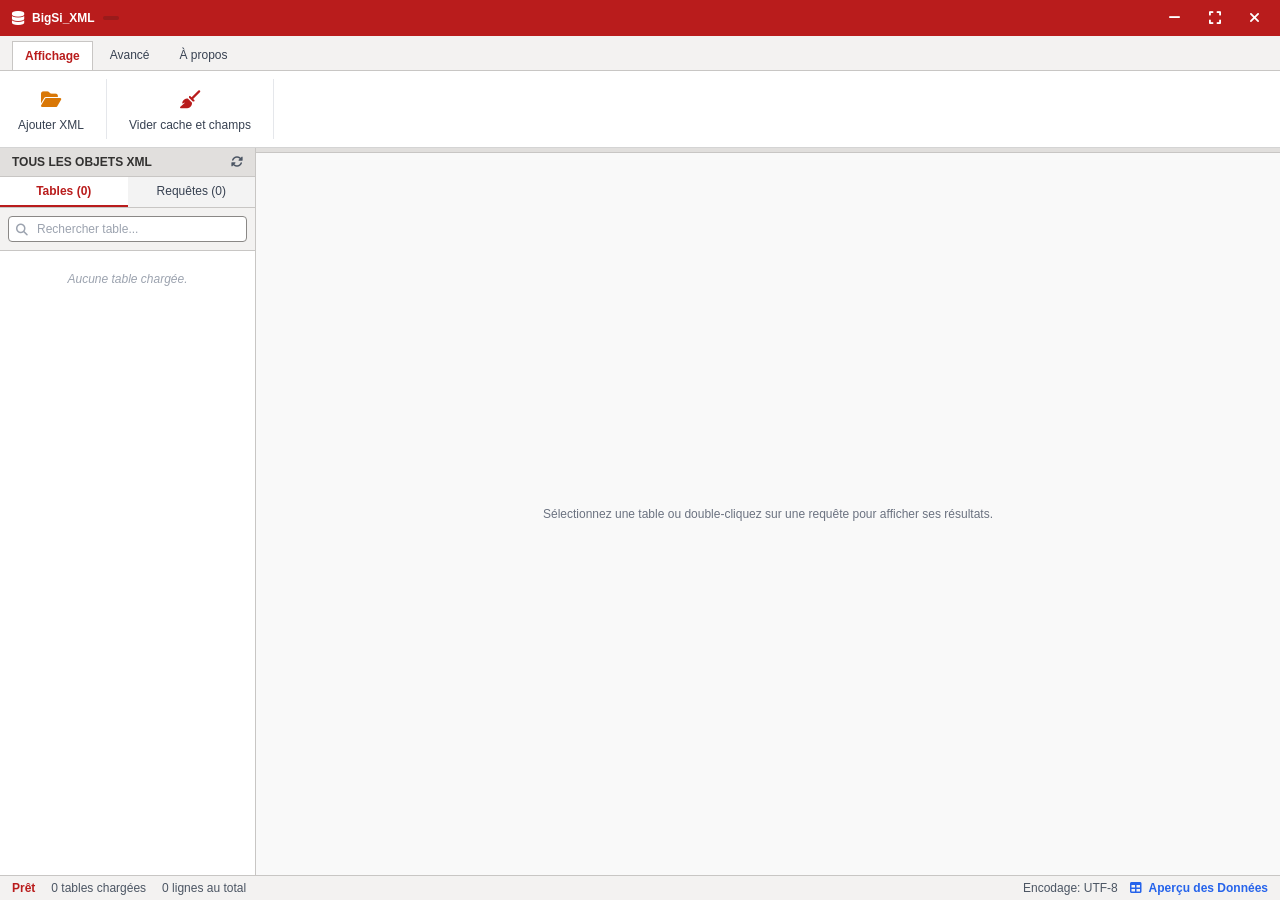
<file: index.html>
<!DOCTYPE html>
<html lang="fr" class="h-full">
<head>
    <meta charset="UTF-8">
    <meta name="viewport" content="width=device-width, initial-scale=1.0">
    <title>BigSi_XML</title>
    <!-- Dépendances locales : l'application fonctionne hors connexion après son premier chargement. -->
    <script src="vendor/tailwind/tailwindcss.js"></script>
    <script src="vendor/xlsx/xlsx.full.min.js"></script>
    <link rel="stylesheet" href="vendor/fontawesome/all.min.css">
    <link rel="stylesheet" href="css/styles.css">
</head>

<body class="h-full flex flex-col bg-[#f0f0f0] overflow-hidden text-xs">

    <!-- Barre de titre MS Access -->
    <div class="bg-[#b91c1c] text-white px-3 py-1.5 flex items-center justify-between shadow-sm select-none">
        <div class="flex items-center space-x-2">
            <i class="fa-solid fa-database text-sm"></i>
            <span class="font-bold">BigSi_XML</span>
            <span class="text-xs bg-red-800 px-2 py-0.5 rounded text-red-100" id="currentProjectTitle"></span>
        </div>
        <div class="flex items-center space-x-3 text-sm">
            <button onclick="minimizeWindow()" class="hover:bg-red-700 px-2 py-0.5 rounded"><i class="fa-solid fa-minus"></i></button>
            <button onclick="maximizeWindow()" class="hover:bg-red-700 px-2 py-0.5 rounded"><i class="fa-solid fa-expand"></i></button>
            <button onclick="closeWindow()" class="hover:bg-red-700 px-2 py-0.5 rounded"><i class="fa-solid fa-xmark"></i></button>
        </div>
    </div>

    <!-- Ruban MS Access (Ribbon) -->
    <div class="access-ribbon flex flex-col select-none">
        <div class="flex items-center gap-1 border-b border-[#c8c6c4] bg-[#f3f2f1] px-3 pt-1" role="tablist" aria-label="Mode du ruban">
            <button id="ribbonDisplayTab" type="button" role="tab" aria-selected="true" aria-controls="tab-display" onclick="switchRibbonMode('display')" class="border border-b-0 border-[#c8c6c4] bg-white px-3 py-1.5 font-semibold text-red-700">Affichage</button>
            <button id="ribbonAdvancedTab" type="button" role="tab" aria-selected="false" aria-controls="tab-advanced" onclick="switchRibbonMode('advanced')" class="border border-transparent px-3 py-1.5 text-gray-700 hover:bg-white">Avancé</button>
            <button id="ribbonAboutTab" type="button" role="tab" aria-selected="false" aria-controls="tab-about" onclick="showAboutTab()" class="border border-transparent px-3 py-1.5 text-gray-700 hover:bg-white">À propos</button>
        </div>
        <div id="tab-display" class="flex items-center px-3 py-2 space-x-4 bg-white" role="tabpanel" aria-labelledby="ribbonDisplayTab">
            <div class="flex flex-col items-center border-r pr-4 border-gray-200">
                <label for="xmlFileInput" class="flex w-full flex-col items-center justify-center text-center hover:bg-gray-100 p-1.5 rounded text-gray-700 cursor-pointer">
                    <i class="fa-solid fa-folder-open text-lg text-amber-600 mb-1"></i>
                    <span>Ajouter XML</span>
                </label>
            </div>
            <div class="flex flex-col items-center border-r pr-4 border-gray-200">
                <button type="button" onclick="clearAppCacheAndFields()" title="Effacer les tables importées, les champs, les requêtes sauvegardées et le brouillon local" class="flex flex-col items-center hover:bg-red-50 p-1.5 rounded text-gray-700">
                    <i class="fa-solid fa-broom text-lg text-red-700 mb-1"></i>
                    <span>Vider cache et champs</span>
                </button>
            </div>
        </div>
        <div id="tab-advanced" class="hidden items-center px-3 py-2 space-x-4 bg-white" role="tabpanel" aria-labelledby="ribbonAdvancedTab">
            <div class="flex flex-col items-center border-r pr-4 border-gray-200">
                <label for="xmlFileInput" class="flex w-full flex-col items-center justify-center text-center hover:bg-gray-100 p-1.5 rounded text-gray-700 cursor-pointer">
                    <i class="fa-solid fa-folder-open text-lg text-amber-600 mb-1"></i>
                    <span>Ajouter XML</span>
                </label>
            </div>
            <div class="flex flex-col items-center border-r pr-4 border-gray-200">
                <button type="button" onclick="clearAppCacheAndFields()" title="Effacer les tables importées, les champs, les requêtes sauvegardées et le brouillon local" class="flex flex-col items-center hover:bg-red-50 p-1.5 rounded text-gray-700">
                    <i class="fa-solid fa-broom text-lg text-red-700 mb-1"></i>
                    <span>Vider cache et champs</span>
                </button>
            </div>
            <div class="flex flex-col items-center border-r pr-4 border-gray-200">
                <button onclick="startNewQuery()" class="flex flex-col items-center hover:bg-gray-100 p-1.5 rounded text-gray-700">
                    <i class="fa-solid fa-file-circle-plus text-lg text-emerald-600 mb-1"></i>
                    <span>Nouvelle requête</span>
                </button>
            </div>
            <div class="flex flex-col items-center border-r pr-4 border-gray-200">
                <button id="executeQueryButton" onclick="showQueryResultsTab()" class="flex flex-col items-center bg-red-700 hover:bg-red-800 text-white p-1.5 rounded font-semibold shadow-sm disabled:opacity-60 disabled:cursor-wait">
                    <i class="fa-solid fa-play text-lg mb-1"></i>
                    <span>Exécuter la requête</span>
                </button>
            </div>
            <div class="flex flex-col items-center border-r pr-4 border-gray-200">
                <button id="showSqlButton" onclick="showSqlView()" disabled title="Sélectionnez une requête enregistrée" class="flex flex-col items-center p-1.5 rounded text-gray-700 hover:bg-gray-100 disabled:opacity-50 disabled:cursor-not-allowed disabled:hover:bg-transparent">
                    <i class="fa-solid fa-code text-lg text-cyan-700 mb-1"></i>
                    <span>Afficher SQL</span>
                </button>
            </div>
            <div class="flex flex-col items-center border-r pr-4 border-gray-200">
                <button id="saveQueryButton" onclick="saveCurrentQuery()" disabled title="Aucune modification à enregistrer" class="flex flex-col items-center p-1.5 rounded text-gray-700 hover:bg-gray-100 disabled:opacity-50 disabled:cursor-not-allowed disabled:hover:bg-transparent">
                    <i class="fa-solid fa-floppy-disk text-lg text-blue-600 mb-1"></i>
                    <span>Enregistrer la requête</span>
                </button>
            </div>
            <div class="flex flex-col items-center">
                <button id="exportRibbonButton" type="button" onclick="exportCurrentContextToExcel()" class="flex flex-col items-center bg-emerald-700 hover:bg-emerald-800 text-white p-1.5 rounded font-semibold shadow-sm disabled:opacity-60 disabled:cursor-not-allowed">
                    <i class="fa-solid fa-file-excel text-lg mb-1"></i>
                    <span>Exporter Excel</span>
                </button>
            </div>
        </div>
        <div id="tab-about" class="hidden min-h-0 flex-1 overflow-y-auto bg-white px-4 py-4" role="tabpanel" aria-labelledby="ribbonAboutTab">
            <div class="mx-auto max-w-5xl">
                <div class="mb-4 flex items-center gap-3 border-b border-red-100 pb-3">
                    <span class="flex h-11 w-11 items-center justify-center rounded-full bg-red-100 text-red-700">
                        <i class="fa-solid fa-database text-lg" aria-hidden="true"></i>
                    </span>
                    <div>
                        <h1 class="text-lg font-bold text-gray-800">À propos de BigSi_XML</h1>
                        <p class="text-sm text-gray-600">Un espace local pour importer, explorer et exploiter vos données XML.</p>
                    </div>
                </div>

                <ul class="grid gap-3 md:grid-cols-2" aria-label="Fonctionnalités de l’application">
                    <li class="flex gap-3 rounded-lg border border-amber-200 bg-amber-50 p-3">
                        <i class="fa-solid fa-file-import mt-0.5 text-amber-700" aria-hidden="true"></i>
                        <div><h2 class="font-semibold text-amber-900">Importer des fichiers XML</h2><p class="mt-1 text-gray-700">Chargez vos fichiers XML et consultez les données sous forme de tables.</p></div>
                    </li>
                    <li class="flex gap-3 rounded-lg border border-blue-200 bg-blue-50 p-3">
                        <i class="fa-solid fa-hard-drive mt-0.5 text-blue-700" aria-hidden="true"></i>
                        <div><h2 class="font-semibold text-blue-900">Retrouver vos données</h2><p class="mt-1 text-gray-700">Les tables, requêtes et résultats sont conservés localement dans le navigateur, y compris après sa fermeture.</p></div>
                    </li>
                    <li class="flex gap-3 rounded-lg border border-violet-200 bg-violet-50 p-3">
                        <i class="fa-solid fa-diagram-project mt-0.5 text-violet-700" aria-hidden="true"></i>
                        <div><h2 class="font-semibold text-violet-900">Créer et consulter des requêtes</h2><p class="mt-1 text-gray-700">Concevez des requêtes, consultez leurs résultats ou leur SQL, et accédez aux requêtes partagées.</p></div>
                    </li>
                    <li class="flex gap-3 rounded-lg border border-emerald-200 bg-emerald-50 p-3">
                        <i class="fa-solid fa-file-excel mt-0.5 text-emerald-700" aria-hidden="true"></i>
                        <div><h2 class="font-semibold text-emerald-900">Explorer et exporter</h2><p class="mt-1 text-gray-700">Filtrez et triez les données affichées, puis exportez les tables ou résultats vers Excel.</p></div>
                    </li>
                    <li class="flex gap-3 rounded-lg border border-rose-200 bg-rose-50 p-3 md:col-span-2">
                        <i class="fa-solid fa-eraser mt-0.5 text-rose-700" aria-hidden="true"></i>
                        <div><h2 class="font-semibold text-rose-900">Gérer vos données locales</h2><p class="mt-1 text-gray-700">Utilisez « Vider cache et champs » pour effacer les données et requêtes conservées dans ce navigateur.</p></div>
                    </li>
                </ul>

                <div class="mt-4 rounded-lg border border-sky-200 bg-sky-50 p-4">
                    <h2 class="flex items-center gap-2 font-bold text-sky-900"><i class="fa-solid fa-envelope" aria-hidden="true"></i>Une question ou une idée à proposer ?</h2>
                    <p class="mt-1 text-gray-700">Pour toute demande d’information ou proposition d’idée, contactez le concepteur :</p>
                    <p class="mt-2 font-semibold text-sky-900">Adil Mourahi — Chef de service d’information à Safi</p>
                    <a class="mt-1 inline-flex items-center gap-2 font-semibold text-blue-700 underline hover:text-blue-900" href="mailto:adil.mourahi@men.gov.ma">
                        <i class="fa-solid fa-at" aria-hidden="true"></i>adil.mourahi@men.gov.ma
                    </a>
                </div>
            </div>
        </div>
        <input type="file" id="xmlFileInput" accept=".xml,text/xml,application/xml" multiple class="sr-only" aria-label="Sélectionner des fichiers XML" onchange="handleFileSelect(event)">
    </div>

    <!-- Corps principal style Access (Navigation pane à gauche, Concepteur au centre) -->
    <div id="appMainWorkspace" class="flex-1 flex overflow-hidden">

        <!-- Panneau de Navigation (Navigation Pane) -->
        <div class="w-64 bg-[#f3f2f1] border-r border-[#c8c6c4] flex flex-col select-none">
            <div class="bg-[#e1dfdd] px-3 py-1.5 font-bold text-[#323130] flex items-center justify-between border-b border-[#c8c6c4]">
                <span>TOUS LES OBJETS XML</span>
                <button onclick="refreshNavigationPane()" class="text-gray-600 hover:text-black"><i class="fa-solid fa-rotate"></i></button>
            </div>
            <div class="flex bg-[#f3f3f3] border-b border-[#c8c6c4]" role="tablist" aria-label="Objets">
                <button id="tablesTab" type="button" role="tab" aria-selected="true" aria-controls="navTablesPanel" onclick="switchNavigationTab('tables')" class="flex-1 px-3 py-1.5 font-semibold text-red-700 border-b-2 border-red-700 bg-white">Tables (<span id="tableTabCount">0</span>)</button>
                <button id="queriesTab" type="button" role="tab" aria-selected="false" aria-controls="navQueriesPanel" onclick="switchNavigationTab('queries')" class="flex-1 px-3 py-1.5 text-gray-700 border-b-2 border-transparent hover:bg-white">Requêtes (<span id="queryTabCount">0</span>)</button>
            </div>
            <div id="navTablesPanel" role="tabpanel" aria-labelledby="tablesTab" class="flex-1 min-h-0 flex flex-col">
                <div class="p-2 border-b border-[#c8c6c4]">
                    <div class="relative">
                        <i class="fa-solid fa-search absolute left-2 top-2 text-gray-400"></i>
                        <input type="text" id="navSearchInput" oninput="filterNavTables()" placeholder="Rechercher table..." class="w-full pl-7 pr-2 py-1 bg-white border border-[#8a8886] rounded text-xs focus:outline-none focus:border-blue-600">
                    </div>
                </div>
                <div id="tableSelectionToolbar" class="hidden px-2 py-1.5 bg-red-50 border-b border-red-200 flex items-center justify-between gap-2">
                    <div class="flex items-center gap-2">
                        <input id="selectAllTablesCheckbox" type="checkbox" class="accent-red-700" aria-label="Tout sélectionner" title="Tout sélectionner" />
                        <span id="tableSelectionCount" class="text-gray-700">0 sélectionnée</span>
                    </div>
                    <div class="flex items-center gap-2">
                        <button id="deleteSelectedTablesButton" onclick="deleteSelectedTables()" disabled class="bg-red-700 hover:bg-red-800 disabled:opacity-50 disabled:cursor-not-allowed text-white px-2 py-1 rounded text-xs font-semibold">
                            <i class="fa-solid fa-trash-can mr-1"></i>Supprimer
                        </button>
                        <button onclick="clearTableSelection()" class="text-gray-600 hover:text-black px-1" title="Annuler la sélection" aria-label="Annuler la sélection"><i class="fa-solid fa-xmark"></i></button>
                    </div>
                </div>
                <div id="navTableList" class="flex-1 min-h-0 overflow-y-auto p-1 space-y-0.5 bg-white">
                    <div class="text-gray-400 text-center py-4 italic">Aucune table chargée.</div>
                </div>
            </div>
            <div id="navQueriesPanel" role="tabpanel" aria-labelledby="queriesTab" class="hidden flex-1 min-h-0 flex flex-col">
                <div class="flex items-center justify-between border-b border-[#c8c6c4] bg-[#f3f2f1] px-2 py-1">
                    <span class="font-semibold text-gray-700">Requêtes partagées</span>
                    <button type="button" onclick="loadSheetQueries()" class="px-2 py-1 text-blue-700 hover:bg-white rounded" title="Actualiser depuis Google Sheets">
                        <i class="fa-solid fa-rotate mr-1"></i>Actualiser
                    </button>
                </div>
                <div id="sheetQueryStatus" class="px-2 py-1 text-gray-500 text-[11px]" aria-live="polite">Cliquez sur Actualiser pour charger les requêtes partagées.</div>
                <div id="sheetQueryList" class="min-h-0 overflow-y-auto p-1 space-y-0.5 bg-white" style="max-height: 45%;"></div>
                <div class="border-y border-[#c8c6c4] bg-[#f3f2f1] px-2 py-1 font-semibold text-gray-700">Mes requêtes</div>
                <div id="savedQueryList" class="flex-1 min-h-0 overflow-y-auto p-1 space-y-0.5 bg-white">
                    <div class="text-gray-400 text-center py-3 italic">Aucune requête enregistrée.</div>
                </div>
            </div>
        </div>

        <!-- Espace Central : Concepteur de Requêtes Visuel + Grille de Critères -->
        <div class="flex-1 flex flex-col bg-white overflow-hidden relative" ondragover="allowQueryDrop(event)" ondrop="dropQueryToWorkspace(event)">
            <div id="workspaceTabs" class="flex items-center gap-1 overflow-x-auto border-b border-[#c8c6c4] bg-[#e1dfdd] px-2 pt-1" role="group" aria-label="Onglets et vues de travail">
                <div id="tableWorkspaceTabs" class="flex items-center gap-1" role="tablist" aria-label="Tables ouvertes"></div>
                <div id="queryViewButtons" class="ml-auto flex shrink-0 items-center gap-1" role="group" aria-label="Vue de la requête">
                    <button id="queryDesignViewButton" type="button" onclick="showQueryDesignTab()" class="rounded border border-[#8a8886] bg-white px-2 py-1 text-xs font-semibold text-red-700" aria-pressed="true">
                        <i class="fa-solid fa-diagram-project mr-1"></i>Vue requête
                    </button>
                    <button id="queryResultsViewButton" type="button" onclick="showQueryResultsTab()" class="rounded border border-transparent px-2 py-1 text-xs text-gray-700 hover:bg-white" aria-pressed="false">
                        <i class="fa-solid fa-table-list mr-1"></i>Vue table
                    </button>
                    <button id="displayExportButton" type="button" onclick="exportCurrentContextToExcel()" class="hidden rounded border border-emerald-700 bg-emerald-700 px-2 py-1 text-xs font-semibold text-white hover:bg-emerald-800 disabled:cursor-not-allowed disabled:opacity-60" title="Exporter les résultats dans Excel">
                        <i class="fa-solid fa-file-excel mr-1"></i>Exporter Excel
                    </button>
                    <button id="querySqlViewButton" type="button" onclick="showQuerySqlTab()" class="rounded border border-transparent px-2 py-1 text-xs text-gray-700 hover:bg-white" aria-pressed="false">
                        <i class="fa-solid fa-code mr-1"></i>Vue SQL
                    </button>
                </div>
            </div>

            <!-- Zone Visuelle ERD (Tables glissables & redimensionnables avec SVG) -->
            <div id="erdCanvas" class="flex-1 relative bg-[#faf9f8] overflow-auto" style="background-image: radial-gradient(#c8c6c4 1px, transparent 1px); background-size: 20px 20px;" ondragover="allowDrop(event)" ondrop="dropTableCard(event)">
                <svg id="erdSvg" class="absolute inset-0 w-full h-full pointer-events-none" style="z-index: 1; min-width: 2000px; min-height: 2000px;">
                    <!-- Les liaisons SVG entre tables -->
                </svg>
                <div id="tablesContainer" class="absolute inset-0 pointer-events-none" style="min-width: 2000px; min-height: 2000px;">
                    <!-- Les cartes de tables injectées ici -->
                </div>
            </div>

            <!-- Grille de Requête style Access (Query Design Grid) en bas -->
            <div id="queryGridPanel" class="h-56 border-t-2 border-[#c8c6c4] bg-[#f3f2f1] flex flex-col select-none">
                <div class="bg-[#e1dfdd] px-3 py-1 font-bold text-gray-700 border-b border-[#c8c6c4] flex items-center justify-between">
                    <span><i class="fa-solid fa-table-cells text-red-700 mr-1.5"></i> Grille de Création de Requête & Filtres (MS Access)</span>
                    <button id="addQueryColumnButton" type="button" onclick="addQueryColumn()" class="rounded px-2 py-0.5 text-xs font-semibold text-blue-700 hover:bg-white" title="Ajouter une colonne à la grille de requête">
                        <i class="fa-solid fa-plus mr-1"></i>Ajouter une colonne
                    </button>
                </div>
                <div class="flex-1 overflow-auto bg-white p-2">
                    <table class="border-collapse">
                        <tbody id="queryGridBody">
                            <!-- Généré dynamiquement -->
                        </tbody>
                    </table>
                </div>
            </div>

            <div id="tableWorkspace" class="hidden flex-1 min-h-0 flex-col overflow-hidden bg-[#f9f9f9]" role="tabpanel" aria-label="Données de la table">
                <div class="flex items-center justify-between border-b border-[#c8c6c4] bg-[#e1dfdd] px-3 py-1.5">
                    <span id="tableWorkspaceTitle" class="font-semibold text-gray-700"></span>
                </div>
                <div id="tableWorkspaceContainer" class="flex-1 overflow-auto p-4"></div>
            </div>
            <div id="queryResultsWorkspace" class="hidden flex-1 min-h-0 flex-col overflow-hidden bg-[#f9f9f9]" role="tabpanel" aria-label="Résultats de la requête">
                <div class="flex items-center justify-between border-b border-[#c8c6c4] bg-[#e1dfdd] px-3 py-1.5">
                    <div class="flex min-w-0 items-center gap-2">
                        <span id="queryResultsWorkspaceTitle" class="truncate font-semibold text-gray-700">Résultats de la requête</span>
                        <button id="closeQueryResultsButton" type="button" onclick="closeQueryResultsTab()" class="shrink-0 rounded px-1 text-gray-500 hover:bg-gray-200 hover:text-red-700" title="Fermer les résultats" aria-label="Fermer les résultats">
                            <i class="fa-solid fa-xmark" aria-hidden="true"></i>
                        </button>
                    </div>
                    <span id="queryResultsWorkspaceCount" class="text-gray-600">0 enregistrement(s)</span>
                </div>
                <div id="queryResultsWorkspaceContainer" class="flex-1 min-h-0 overflow-auto p-4"></div>
            </div>
            <div id="querySqlWorkspace" class="hidden flex-1 min-h-0 flex-col overflow-hidden bg-[#1f2937]" role="tabpanel" aria-label="Requête SQL">
                <div class="flex items-center justify-between border-b border-gray-600 bg-gray-800 px-3 py-1.5">
                    <span id="querySqlWorkspaceTitle" class="font-semibold text-gray-100">SQL : Requête</span>
                </div>
                <pre id="querySqlWorkspaceText" class="flex-1 min-h-0 overflow-auto whitespace-pre-wrap p-4 font-mono text-sm text-gray-100"></pre>
            </div>
            <div id="displayHomeWorkspace" class="hidden flex-1 items-center justify-center bg-[#f9f9f9] text-gray-500" role="status">
                Sélectionnez une table ou double-cliquez sur une requête pour afficher ses résultats.
            </div>

            <div id="workspaceTransitionOverlay" class="absolute inset-0 z-[45] hidden items-center justify-center bg-white/70" role="status" aria-live="polite">
                <div class="flex items-center gap-3 rounded border border-gray-300 bg-white px-4 py-3 text-gray-800 shadow-lg">
                    <i class="fa-solid fa-spinner animate-spin text-lg text-red-700"></i>
                    <span id="workspaceTransitionMessage" class="font-semibold">Changement de vue...</span>
                </div>
            </div>
        </div>
    </div>

    <!-- Barre d'état Access (Status Bar) -->
    <div id="appStatusBar" class="bg-[#f3f2f1] border-t border-[#c8c6c4] px-3 py-1 flex items-center justify-between text-gray-600 text-xs select-none">
        <div class="flex items-center space-x-4">
            <span id="statusBarMode" class="font-semibold text-red-700">Prêt</span>
            <span id="statusBarTablesCount">0 tables chargées</span>
            <span id="statusBarRowsCount">0 lignes au total</span>
        </div>
        <div class="flex items-center space-x-3">
            <span>Encodage: UTF-8</span>
            <button onclick="openDataPreviewModal()" class="hover:underline text-blue-600 font-semibold"><i class="fa-solid fa-table mr-1"></i> Aperçu des Données</button>
        </div>
    </div>

    <div id="xmlLoadingOverlay" class="fixed inset-0 bg-black/40 z-[60] hidden flex items-center justify-center" role="status" aria-live="polite">
        <div class="w-80 max-w-[90vw] bg-white rounded shadow-2xl border border-gray-400 p-5">
            <div class="flex items-center gap-3 mb-4">
                <i class="fa-solid fa-spinner animate-spin text-xl text-red-700"></i>
                <span id="xmlLoadingMessage" class="font-semibold text-gray-800">Lecture du fichier XML...</span>
            </div>
            <div class="h-2 overflow-hidden rounded bg-gray-200">
                <div id="xmlLoadingProgress" class="h-full bg-red-700 transition-[width] duration-150"></div>
            </div>
            <div id="xmlLoadingPercent" class="mt-2 text-right text-gray-500">0%</div>
        </div>
    </div>

    <div id="exportLoadingOverlay" class="fixed inset-0 bg-black/40 z-[60] hidden flex items-center justify-center" role="status" aria-live="polite">
        <div class="w-80 max-w-[90vw] bg-white rounded shadow-2xl border border-gray-400 p-5">
            <div class="flex items-center gap-3 mb-2">
                <i class="fa-solid fa-spinner animate-spin text-xl text-emerald-700"></i>
                <div>
                    <div id="exportLoadingMessage" class="font-semibold text-gray-800">Export Excel en cours...</div>
                    <div class="mt-1 text-gray-600">Le fichier est en préparation.</div>
                </div>
            </div>
            <div class="h-2 overflow-hidden rounded bg-gray-200">
                <div id="exportLoadingProgress" class="h-full w-full animate-pulse rounded bg-emerald-700"></div>
            </div>
        </div>
    </div>

    <div id="queryExecutionOverlay" class="fixed inset-0 bg-black/40 z-[60] hidden flex items-center justify-center" role="status" aria-live="polite">
        <div class="w-96 max-w-[90vw] bg-white rounded shadow-2xl border border-gray-400 p-5">
            <div class="flex items-center gap-3">
                <i class="fa-solid fa-spinner animate-spin text-xl text-red-700"></i>
                <div>
                    <div id="queryExecutionMessage" class="font-semibold text-gray-800">Exécution de la requête...</div>
                    <div class="mt-1 text-gray-600">Le traitement peut prendre quelques instants.</div>
                </div>
            </div>
            <button type="button" onclick="cancelQueryExecution()" class="mt-4 w-full rounded bg-gray-700 px-3 py-1.5 text-xs font-semibold text-white hover:bg-gray-800">
                <i class="fa-solid fa-stop mr-1"></i>Arrêter l’exécution
            </button>
        </div>
    </div>

    <div id="sqlViewModal" class="fixed inset-0 bg-black/50 z-[65] hidden items-center justify-center p-4" role="dialog" aria-modal="true" aria-labelledby="sqlViewTitle">
        <div class="flex max-h-[85vh] w-full max-w-4xl flex-col overflow-hidden rounded border border-gray-400 bg-white shadow-2xl">
            <div class="flex items-center justify-between bg-[#b91c1c] px-4 py-2 font-bold text-white">
                <span id="sqlViewTitle"><i class="fa-solid fa-code mr-2"></i>Requête en mode SQL</span>
                <button type="button" onclick="closeSqlView()" class="text-lg" aria-label="Fermer"><i class="fa-solid fa-xmark"></i></button>
            </div>
            <textarea id="sqlQueryText" oninput="updateSqlEditorState()" spellcheck="false" autocapitalize="off" autocomplete="off" class="min-h-48 w-full flex-1 resize-none overflow-auto whitespace-pre bg-[#1f2937] p-4 font-mono text-sm text-gray-100 focus:outline-none focus:ring-2 focus:ring-cyan-600"></textarea>
            <div class="flex justify-between border-t border-gray-300 bg-gray-100 px-4 py-2">
                <button type="button" onclick="applySqlView()" class="rounded bg-emerald-700 px-4 py-1.5 text-xs font-semibold text-white hover:bg-emerald-800">Appliquer</button>
                <div class="flex gap-2">
                    <button id="saveSqlButton" type="button" onclick="saveSqlView()" disabled class="rounded bg-blue-700 px-4 py-1.5 text-xs font-semibold text-white hover:bg-blue-800 disabled:cursor-not-allowed disabled:opacity-50">Enregistrer SQL</button>
                    <button type="button" onclick="closeSqlView()" class="rounded bg-gray-700 px-4 py-1.5 text-xs font-semibold text-white hover:bg-gray-800">Fermer</button>
                </div>
            </div>
        </div>
    </div>

    <div id="xmlImportNotification" class="fixed inset-0 z-[70] hidden items-center justify-center bg-black/40 p-4" role="dialog" aria-modal="true" aria-labelledby="xmlImportNotificationTitle">
        <div class="w-96 max-w-full overflow-hidden rounded border border-gray-300 bg-white shadow-2xl">
            <div class="flex items-center gap-3 border-b border-gray-200 px-4 py-3">
                <i class="fa-solid fa-circle-check text-xl text-emerald-600"></i>
                <div id="xmlImportNotificationTitle" class="font-semibold text-gray-900">Import XML réussi</div>
                <button type="button" onclick="hideXmlImportNotification()" class="ml-auto text-gray-500 hover:text-black" aria-label="Fermer la fenêtre"><i class="fa-solid fa-xmark"></i></button>
            </div>
            <div id="xmlImportNotificationDetails" class="break-words whitespace-pre-line px-4 py-4 text-gray-700"></div>
            <div class="flex justify-end border-t border-gray-200 bg-gray-50 px-4 py-3">
                <button type="button" onclick="hideXmlImportNotification()" class="rounded bg-emerald-700 px-4 py-1.5 text-xs font-semibold text-white hover:bg-emerald-800">OK</button>
            </div>
        </div>
    </div>

    <!-- Modal Modal Propriétés de Jointure (MS Access Join Properties) -->
    <div id="joinModal" class="fixed inset-0 bg-black/40 z-50 hidden flex items-center justify-center">
        <div class="bg-white rounded shadow-2xl w-96 border border-gray-400 overflow-hidden">
            <div class="bg-[#b91c1c] text-white px-3 py-2 flex items-center justify-between font-bold">
                <span>Propriétés de jointure</span>
                <button onclick="closeJoinModal()"><i class="fa-solid fa-xmark"></i></button>
            </div>
            <div class="p-4 space-y-4">
                <div class="text-gray-700 text-xs" id="joinModalDesc">Sélectionnez le type de jointure entre les tables :</div>
                <div class="space-y-2">
                    <label class="flex items-start space-x-2 p-2 rounded hover:bg-gray-100 cursor-pointer border border-transparent hover:border-gray-300">
                        <input type="radio" name="joinType" value="INNER" class="mt-0.5">
                        <div>
                            <span class="font-bold text-gray-900 block">1. INNER JOIN (Équijointure)</span>
                            <span class="text-gray-500 text-[11px]">N'inclure que les lignes où les champs joints sont égaux dans les deux tables.</span>
                        </div>
                    </label>
                    <label class="flex items-start space-x-2 p-2 rounded hover:bg-gray-100 cursor-pointer border border-transparent hover:border-gray-300">
                        <input type="radio" name="joinType" value="LEFT" checked class="mt-0.5">
                        <div>
                            <span class="font-bold text-gray-900 block">2. LEFT JOIN (Tous les enregistrements de A)</span>
                            <span class="text-gray-500 text-[11px]">Inclure tous les enregistrements de la première table et uniquement les correspondances de la seconde.</span>
                        </div>
                    </label>
                    <label class="flex items-start space-x-2 p-2 rounded hover:bg-gray-100 cursor-pointer border border-transparent hover:border-gray-300">
                        <input type="radio" name="joinType" value="RIGHT" class="mt-0.5">
                        <div>
                            <span class="font-bold text-gray-900 block">3. RIGHT JOIN (Tous les enregistrements de B)</span>
                            <span class="text-gray-500 text-[11px]">Inclure tous les enregistrements de la seconde table et uniquement les correspondances de la première.</span>
                        </div>
                    </label>
                </div>
            </div>
            <div class="bg-gray-100 px-4 py-2.5 flex justify-between items-center border-t border-gray-300">
                <button onclick="deleteCurrentJoin()" class="bg-red-600 hover:bg-red-700 text-white px-3 py-1 rounded text-xs font-medium">Supprimer la liaison</button>
                <div class="space-x-2">
                    <button onclick="closeJoinModal()" class="bg-gray-300 hover:bg-gray-400 text-gray-800 px-3 py-1 rounded text-xs">Annuler</button>
                    <button onclick="saveJoinProperties()" class="bg-blue-600 hover:bg-blue-700 text-white px-3 py-1 rounded text-xs font-semibold">OK</button>
                </div>
            </div>
        </div>
    </div>

    <!-- Modal Modal d'Aperçu des Données (Datasheet View) -->
    <div id="dataPreviewModal" class="fixed inset-0 bg-black/50 z-50 hidden flex items-center justify-center p-6">
        <div class="bg-white rounded shadow-2xl w-full h-full max-w-6xl max-h-[90vh] flex flex-col border border-gray-400 overflow-hidden">
            <div class="bg-[#b91c1c] text-white px-4 py-2 flex items-center justify-between font-bold">
                <span id="dataPreviewTitle"><i class="fa-solid fa-table mr-2"></i> Feuille de Données (Datasheet View)</span>
                <button onclick="closeDataPreviewModal()" class="text-lg"><i class="fa-solid fa-xmark"></i></button>
            </div>
            <div class="flex-1 overflow-auto p-4 bg-[#f9f9f9]" id="dataPreviewContainer">
                <!-- Tableau des résultats injecté ici -->
            </div>
            <div class="bg-gray-200 px-4 py-2 flex justify-between items-center border-t border-gray-300">
                <span id="dataPreviewCount" class="text-gray-700 font-medium">0 enregistrement(s)</span>
                <div class="flex items-center gap-2">
                    <button id="exportQueryResultButton" onclick="exportQueryResults()" disabled class="bg-emerald-700 hover:bg-emerald-800 disabled:opacity-50 disabled:cursor-not-allowed text-white px-4 py-1 rounded text-xs font-semibold">
                        <i class="fa-solid fa-file-excel mr-1"></i>Exporter Excel
                    </button>
                    <button onclick="closeDataPreviewModal()" class="bg-gray-700 hover:bg-gray-800 text-white px-4 py-1 rounded text-xs font-semibold">Fermer</button>
                </div>
            </div>
        </div>
    </div>

    <!-- Modal d'ajout de table au schéma -->
    <div id="addTableModal" class="fixed inset-0 bg-black/40 z-50 hidden flex items-center justify-center">
        <div class="bg-white rounded shadow-2xl w-80 border border-gray-400 overflow-hidden">
            <div class="bg-[#b91c1c] text-white px-3 py-2 flex items-center justify-between font-bold">
                <span>Ajouter des tables au schéma</span>
                <button onclick="closeAddTableModal()"><i class="fa-solid fa-xmark"></i></button>
            </div>
            <div class="p-3 max-h-60 overflow-y-auto space-y-1" id="addTableModalList">
                <!-- Liste des tables disponibles à ajouter -->
            </div>
            <div class="bg-gray-100 px-3 py-2 text-right border-t border-gray-300">
                <button onclick="closeAddTableModal()" class="bg-gray-300 hover:bg-gray-400 text-gray-800 px-3 py-1 rounded text-xs">Fermer</button>
            </div>
        </div>
    </div>

    <div id="queryNameModal" class="fixed inset-0 bg-black/40 z-50 hidden flex items-center justify-center">
        <form class="bg-white rounded shadow-2xl w-96 border border-gray-400 overflow-hidden" onsubmit="saveQueryFromDialog(event)">
            <div class="bg-[#b91c1c] text-white px-3 py-2 flex items-center justify-between font-bold">
                <span id="queryNameModalTitle">Enregistrer la requête</span>
                <button type="button" onclick="closeQueryNameModal()" aria-label="Fermer"><i class="fa-solid fa-xmark"></i></button>
            </div>
            <div class="p-4">
                <label for="queryNameInput" class="block mb-2 text-gray-700">Nom de la requête</label>
                <input id="queryNameInput" type="text" required maxlength="100" class="w-full border border-gray-400 px-2 py-1.5 focus:outline-none focus:border-blue-600" autocomplete="off">
            </div>
            <div class="bg-gray-100 px-4 py-2 flex justify-end gap-2 border-t border-gray-300">
                <button type="button" onclick="closeQueryNameModal()" class="bg-gray-300 hover:bg-gray-400 text-gray-800 px-3 py-1 rounded text-xs">Annuler</button>
                <button id="queryNameSubmitButton" type="submit" class="bg-red-700 hover:bg-red-800 text-white px-3 py-1 rounded text-xs font-semibold">Enregistrer</button>
            </div>
        </form>
    </div>
    <div id="newQueryConfirmModal" class="fixed inset-0 bg-black/40 z-[75] hidden flex items-center justify-center p-4" role="dialog" aria-modal="true" aria-labelledby="newQueryConfirmTitle">
        <div class="w-96 max-w-full overflow-hidden rounded border border-gray-400 bg-white shadow-2xl">
            <div class="bg-[#b91c1c] px-4 py-2 font-bold text-white">
                <span id="newQueryConfirmTitle">Nouvelle requête</span>
            </div>
            <div class="px-4 py-5 text-gray-800">Enregistrer les modifications avant de créer une nouvelle requête ?</div>
            <div class="flex justify-end gap-2 border-t border-gray-300 bg-gray-100 px-4 py-2">
                <button type="button" onclick="resolveNewQueryConfirmation('cancel')" class="rounded bg-gray-300 px-3 py-1.5 text-xs text-gray-800 hover:bg-gray-400">Annuler</button>
                <button type="button" onclick="resolveNewQueryConfirmation('no')" class="rounded bg-amber-600 px-3 py-1.5 text-xs font-semibold text-white hover:bg-amber-700">Non</button>
                <button type="button" onclick="resolveNewQueryConfirmation('yes')" class="rounded bg-blue-700 px-3 py-1.5 text-xs font-semibold text-white hover:bg-blue-800">Oui</button>
            </div>
        </div>
    </div>
    <div id="savedQueryContextMenu" class="fixed z-[80] hidden min-w-36 overflow-hidden rounded border border-gray-300 bg-white py-1 shadow-xl" role="menu" aria-label="Actions sur la requête">
        <button type="button" data-query-action="duplicate" onclick="handleSavedQueryContextAction('duplicate')" role="menuitem" class="block w-full px-3 py-1.5 text-left text-gray-800 hover:bg-gray-100">
            <i class="fa-regular fa-copy mr-2 text-gray-500"></i>Dupliquer
        </button>
        <button type="button" data-query-action="rename" onclick="handleSavedQueryContextAction('rename')" role="menuitem" class="block w-full px-3 py-1.5 text-left text-gray-800 hover:bg-gray-100">
            <i class="fa-solid fa-pen mr-2 text-gray-500"></i>Renommer
        </button>
        <button type="button" data-query-action="delete" onclick="handleSavedQueryContextAction('delete')" role="menuitem" class="block w-full px-3 py-1.5 text-left text-red-700 hover:bg-red-50">
            <i class="fa-solid fa-trash-can mr-2"></i>Supprimer
        </button>
    </div>

    <script src="js/compatibility.js"></script>
    <script src="js/xml-cache.js"></script>
    <script src="js/xml-parser-manager.js"></script>
    <script src="js/app.js?cache=bigsi-xml-v56"></script>
    <script>
        if ('serviceWorker' in navigator) {
            window.addEventListener('load', function () {
                navigator.serviceWorker.register('./service-worker.js').catch(function (error) {
                    console.error('Service worker hors connexion indisponible :', error);
                });
            });
        }
    </script>
</body>
</html>
</file>
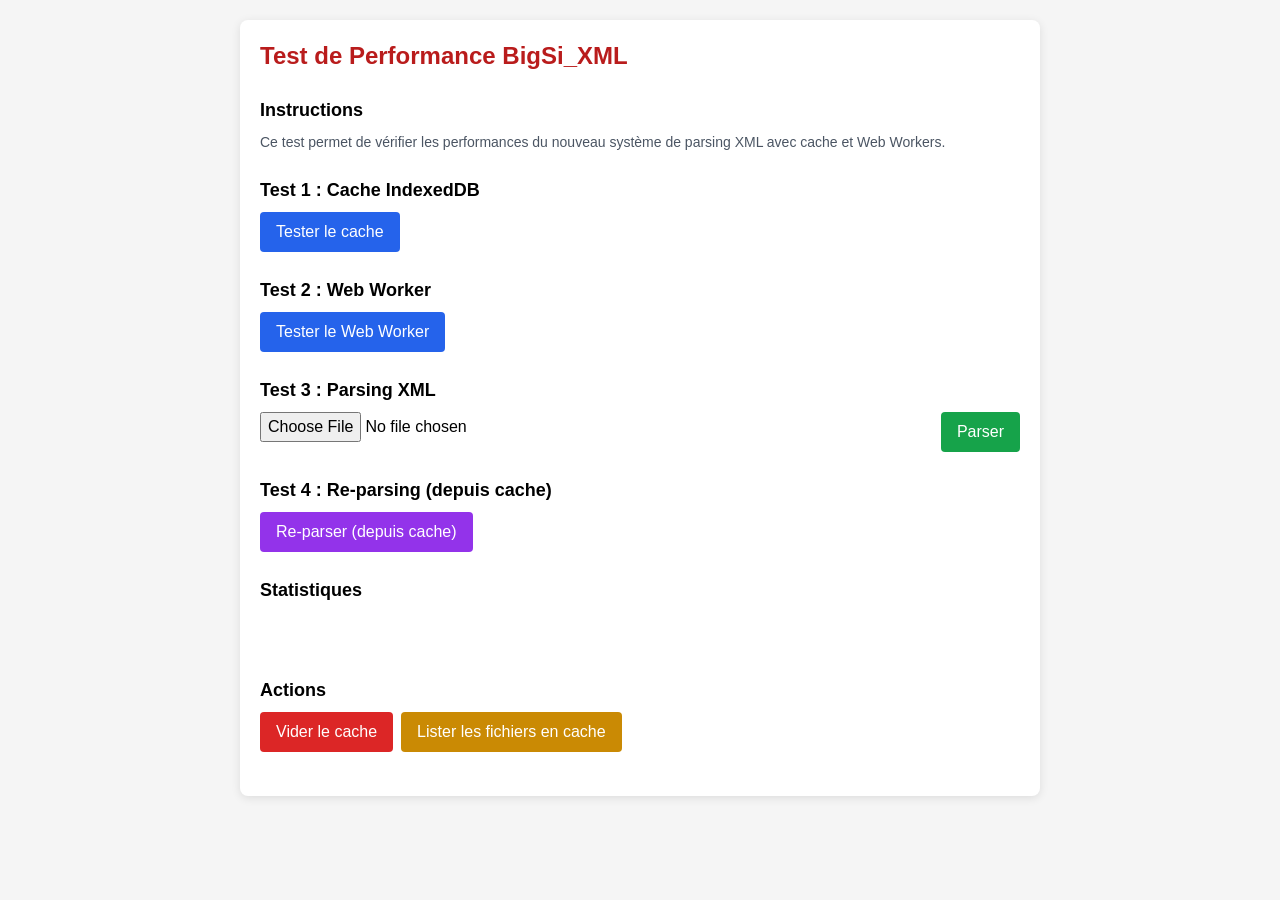
<file: test-performance.html>
<!DOCTYPE html>
<html lang="fr">
<head>
    <meta charset="UTF-8">
    <meta name="viewport" content="width=device-width, initial-scale=1.0">
    <title>Test de Performance - BigSi_XML</title>
    <script src="vendor/tailwind/tailwindcss.js"></script>
    <link rel="stylesheet" href="vendor/fontawesome/all.min.css">
    <style>
        body {
            font-family: -apple-system, BlinkMacSystemFont, 'Segoe UI', Roboto, sans-serif;
            padding: 20px;
            background: #f5f5f5;
        }
        .test-container {
            max-width: 800px;
            margin: 0 auto;
            background: white;
            padding: 20px;
            border-radius: 8px;
            box-shadow: 0 2px 10px rgba(0,0,0,0.1);
        }
        .result {
            margin-top: 20px;
            padding: 15px;
            border-radius: 4px;
            background: #f0f0f0;
        }
        .success {
            background: #d4edda;
            border: 1px solid #c3e6cb;
            color: #155724;
        }
        .error {
            background: #f8d7da;
            border: 1px solid #f5c6cb;
            color: #721c24;
        }
        .progress {
            background: #e9ecef;
            border-radius: 4px;
            overflow: hidden;
        }
        .progress-bar {
            height: 20px;
            background: #007bff;
            transition: width 0.3s;
        }
    </style>
</head>
<body>
    <div class="test-container">
        <h1 class="text-2xl font-bold mb-6 text-red-700">Test de Performance BigSi_XML</h1>
        
        <div class="mb-6">
            <h2 class="text-lg font-semibold mb-2">Instructions</h2>
            <p class="text-sm text-gray-600">
                Ce test permet de vérifier les performances du nouveau système de parsing XML avec cache et Web Workers.
            </p>
        </div>

        <div class="mb-6">
            <h2 class="text-lg font-semibold mb-2">Test 1 : Cache IndexedDB</h2>
            <button onclick="testCache()" class="bg-blue-600 text-white px-4 py-2 rounded hover:bg-blue-700">
                Tester le cache
            </button>
            <div id="cacheResult" class="result hidden"></div>
        </div>

        <div class="mb-6">
            <h2 class="text-lg font-semibold mb-2">Test 2 : Web Worker</h2>
            <button onclick="testWorker()" class="bg-blue-600 text-white px-4 py-2 rounded hover:bg-blue-700">
                Tester le Web Worker
            </button>
            <div id="workerResult" class="result hidden"></div>
        </div>

        <div class="mb-6">
            <h2 class="text-lg font-semibold mb-2">Test 3 : Parsing XML</h2>
            <div class="flex gap-2 mb-2">
                <input type="file" id="xmlFileInput" accept=".xml" class="flex-1">
                <button onclick="testParsing()" class="bg-green-600 text-white px-4 py-2 rounded hover:bg-green-700">
                    Parser
                </button>
            </div>
            <div class="progress mb-2 hidden" id="parsingProgress">
                <div class="progress-bar" id="progressBar" style="width: 0%"></div>
            </div>
            <div id="parsingResult" class="result hidden"></div>
        </div>

        <div class="mb-6">
            <h2 class="text-lg font-semibold mb-2">Test 4 : Re-parsing (depuis cache)</h2>
            <button onclick="testReparsing()" class="bg-purple-600 text-white px-4 py-2 rounded hover:bg-purple-700">
                Re-parser (depuis cache)
            </button>
            <div id="reparsingResult" class="result hidden"></div>
        </div>

        <div class="mb-6">
            <h2 class="text-lg font-semibold mb-2">Statistiques</h2>
            <button onclick="showStats()" class="bg-info-600 text-white px-4 py-2 rounded hover:bg-info-700">
                Afficher les statistiques
            </button>
            <div id="statsResult" class="result hidden"></div>
        </div>

        <div class="mb-6">
            <h2 class="text-lg font-semibold mb-2">Actions</h2>
            <div class="flex gap-2">
                <button onclick="clearCache()" class="bg-red-600 text-white px-4 py-2 rounded hover:bg-red-700">
                    Vider le cache
                </button>
                <button onclick="listCachedFiles()" class="bg-yellow-600 text-white px-4 py-2 rounded hover:bg-yellow-700">
                    Lister les fichiers en cache
                </button>
            </div>
            <div id="actionsResult" class="result hidden"></div>
        </div>
    </div>

    <script src="js/xml-cache.js"></script>
    <script src="js/xml-parser-manager.js"></script>
    <script>
        // Initialiser le gestionnaire
        xmlParserManager.init();
        
        let lastFile = null;
        let lastStartTime = 0;

        function showResult(elementId, message, isSuccess = true) {
            const element = document.getElementById(elementId);
            element.textContent = message;
            element.classList.remove('hidden');
            element.classList.remove('success', 'error');
            element.classList.add(isSuccess ? 'success' : 'error');
        }

        async function testCache() {
            try {
                const startTime = Date.now();
                
                // Tester l'initialisation du cache
                await xmlCache.init();
                
                // Tester l'ajout d'une entrée
                const testData = { test: 'value' };
                await xmlCache.saveToCache('test.xml', 100, Date.now(), '<test>data</test>', testData);
                
                // Tester la récupération
                const cached = await xmlCache.loadFromCache('test.xml', 100, Date.now());
                
                // Tester la vérification
                const isCached = await xmlCache.isInCache('test.xml', 100, Date.now());
                
                const elapsed = Date.now() - startTime;
                showResult('cacheResult', 
                    `Cache fonctionnel !\n` +
                    `Initialisation: OK\n` +
                    `Sauvegarde: OK\n` +
                    `Récupération: OK\n` +
                    `Vérification: OK\n` +
                    `Temps: ${elapsed}ms`,
                    true
                );
            } catch (error) {
                showResult('cacheResult', `Erreur: ${error.message}`, false);
            }
        }

        async function testWorker() {
            try {
                if (!xmlParserManager.worker) {
                    showResult('workerResult', 'Web Worker non disponible', false);
                    return;
                }
                
                const startTime = Date.now();
                
                // Tester le parsing avec le worker
                const xmlString = `<root><item>Test 1</item><item>Test 2</item></root>`;
                const result = await xmlParserManager.parseXmlString(xmlString, 'test-worker.xml');
                
                const elapsed = Date.now() - startTime;
                showResult('workerResult', 
                    `Web Worker fonctionnel !\n` +
                    `Tables trouvées: ${Object.keys(result.tableMap).length}\n` +
                    `Temps: ${elapsed}ms`,
                    true
                );
            } catch (error) {
                showResult('workerResult', `Erreur: ${error.message}`, false);
            }
        }

        async function testParsing() {
            const fileInput = document.getElementById('xmlFileInput');
            const file = fileInput.files[0];
            
            if (!file) {
                showResult('parsingResult', 'Veuillez sélectionner un fichier XML', false);
                return;
            }
            
            lastFile = file;
            lastStartTime = Date.now();
            
            const progressBar = document.getElementById('progressBar');
            const parsingProgress = document.getElementById('parsingProgress');
            parsingProgress.classList.remove('hidden');
            progressBar.style.width = '0%';
            
            try {
                const result = await xmlParserManager.parseXmlFile(file, {
                    useCache: false,
                    forceReparse: true,
                    onProgress: (progress) => {
                        progressBar.style.width = `${progress}%`;
                    }
                });
                
                const elapsed = Date.now() - lastStartTime;
                const tableCount = Object.keys(result.tableMap).length;
                const rowCount = Object.values(result.tableMap).reduce((sum, rows) => sum + rows.length, 0);
                
                showResult('parsingResult', 
                    `Parsing réussi !\n` +
                    `Fichier: ${file.name} (${(file.size / 1024 / 1024).toFixed(2)} Mo)\n` +
                    `Tables: ${tableCount}\n` +
                    `Lignes: ${rowCount}\n` +
                    `Temps: ${elapsed}ms\n` +
                    `Depuis cache: ${result.fromCache ? 'Oui' : 'Non'}`,
                    true
                );
            } catch (error) {
                showResult('parsingResult', `Erreur: ${error.message}`, false);
            }
        }

        async function testReparsing() {
            if (!lastFile) {
                showResult('reparsingResult', 'Veuillez d\'abord parser un fichier', false);
                return;
            }
            
            try {
                const startTime = Date.now();
                
                const result = await xmlParserManager.parseXmlFile(lastFile, {
                    useCache: true,
                    onProgress: (progress) => {
                        document.getElementById('progressBar').style.width = `${progress}%`;
                    }
                });
                
                const elapsed = Date.now() - startTime;
                const tableCount = Object.keys(result.tableMap).length;
                
                showResult('reparsingResult', 
                    `Re-parsing réussi !\n` +
                    `Fichier: ${lastFile.name}\n` +
                    `Tables: ${tableCount}\n` +
                    `Temps: ${elapsed}ms\n` +
                    `Depuis cache: ${result.fromCache ? 'Oui' : 'Non'}`,
                    true
                );
            } catch (error) {
                showResult('reparsingResult', `Erreur: ${error.message}`, false);
            }
        }

        async function showStats() {
            try {
                const files = await xmlCache.listCachedFiles();
                
                if (files.length === 0) {
                    showResult('statsResult', 'Aucun fichier en cache', true);
                    return;
                }
                
                let totalSize = 0;
                let totalRows = 0;
                let message = 'Fichiers en cache:\n';
                
                for (const file of files) {
                    totalSize += file.fileSize || 0;
                    totalRows += file.rowCount || 0;
                    message += `- ${file.fileName} (${(file.fileSize / 1024 / 1024).toFixed(2)} Mo, ${file.rowCount || 0} lignes)\n`;
                }
                
                message += `\nTotal: ${files.length} fichier(s), ${(totalSize / 1024 / 1024).toFixed(2)} Mo, ${totalRows} lignes`;
                
                showResult('statsResult', message, true);
            } catch (error) {
                showResult('statsResult', `Erreur: ${error.message}`, false);
            }
        }

        async function clearCache() {
            try {
                await xmlCache.clearCache();
                showResult('actionsResult', 'Cache vidé avec succès', true);
            } catch (error) {
                showResult('actionsResult', `Erreur: ${error.message}`, false);
            }
        }

        async function listCachedFiles() {
            try {
                const files = await xmlCache.listCachedFiles();
                
                if (files.length === 0) {
                    showResult('actionsResult', 'Aucun fichier en cache', true);
                    return;
                }
                
                let message = 'Fichiers en cache:\n';
                for (const file of files) {
                    message += `- ${file.fileName} (${(file.fileSize / 1024 / 1024).toFixed(2)} Mo)\n`;
                }
                
                showResult('actionsResult', message, true);
            } catch (error) {
                showResult('actionsResult', `Erreur: ${error.message}`, false);
            }
        }
    </script>
</body>
</html>
</file>
<file: css/styles.css>
body { font-family: 'Segoe UI', Tahoma, Geneva, Verdana, sans-serif; user-select: none; -webkit-user-select: none; -moz-user-select: none; }
        .sr-only { position: absolute; width: 1px; height: 1px; padding: 0; margin: -1px; overflow: hidden; clip: rect(0, 0, 0, 0); white-space: nowrap; border: 0; }
        .access-ribbon { background: #f3f3f3; border-bottom: 1px solid #d4d4d4; }
        .access-tab { padding: 6px 16px; font-size: 13px; font-weight: 500; color: #333; cursor: pointer; border-bottom: 2px solid transparent; }
        .access-tab.active { color: #b91c1c; border-bottom-color: #b91c1c; background: #fff; }
        .access-grid-header { background: #e1dfdd; border-right: 1px solid #c8c6c4; border-bottom: 1px solid #c8c6c4; font-size: 11px; font-weight: 600; color: #323130; }
        .access-grid-cell { border-right: 1px solid #edebe9; border-bottom: 1px solid #edebe9; font-size: 12px; }
        .table-card { position: absolute; background: #ffffff; border: 1px solid #8a8886; box-shadow: 0 4px 12px rgba(0,0,0,0.15); border-radius: 3px; width: 220px; z-index: 10; cursor: move; }
        .table-card header { background: linear-gradient(to bottom, #f3f2f1, #e1dfdd); border-bottom: 1px solid #c8c6c4; padding: 4px 8px; font-size: 11px; font-weight: bold; color: #201f1e; }
        .field-row { padding: 2px 8px; font-size: 11px; cursor: pointer; display: flex; align-items: center; justify-content: space-between; -webkit-user-select: none; user-select: none; }
        .field-row:hover { background: #f3f9ff; color: #005a9e; }
        .field-row.selected { background: #c7e0f4; }
        .field-row.query-field-selected { background: #dbeafe; border-left: 3px solid #2563eb; padding-left: 5px; font-weight: 600; }
        .field-row.join-source { background: #e6f4ea; border-left: 3px solid #16a34a; padding-left: 5px; }
        .datasheet-cell { cursor: text; user-select: text !important; -webkit-user-select: text !important; }
        .datasheet-row[aria-selected="true"] .datasheet-cell { background: #dbeafe; }
        .resize-handle { position: absolute; right: 0; bottom: 0; width: 12px; height: 12px; cursor: se-resize; }
        /* Style des lignes SVG */
        .join-line { stroke: #434343; stroke-width: 2; cursor: pointer; transition: stroke 0.2s; }
        .join-line:hover { stroke: #005a9e; stroke-width: 3; }
        .join-arrow { fill: #434343; }
        .table-fields-scroll, #erdCanvas, .overflow-auto { -webkit-overflow-scrolling: touch; }
        .xml-loading-indeterminate { width: 35%; animation: xml-loading-sweep 1.3s ease-in-out infinite; }
        @keyframes xml-loading-sweep {
            from { transform: translateX(-110%); }
            to { transform: translateX(300%); }
        }
</file>
